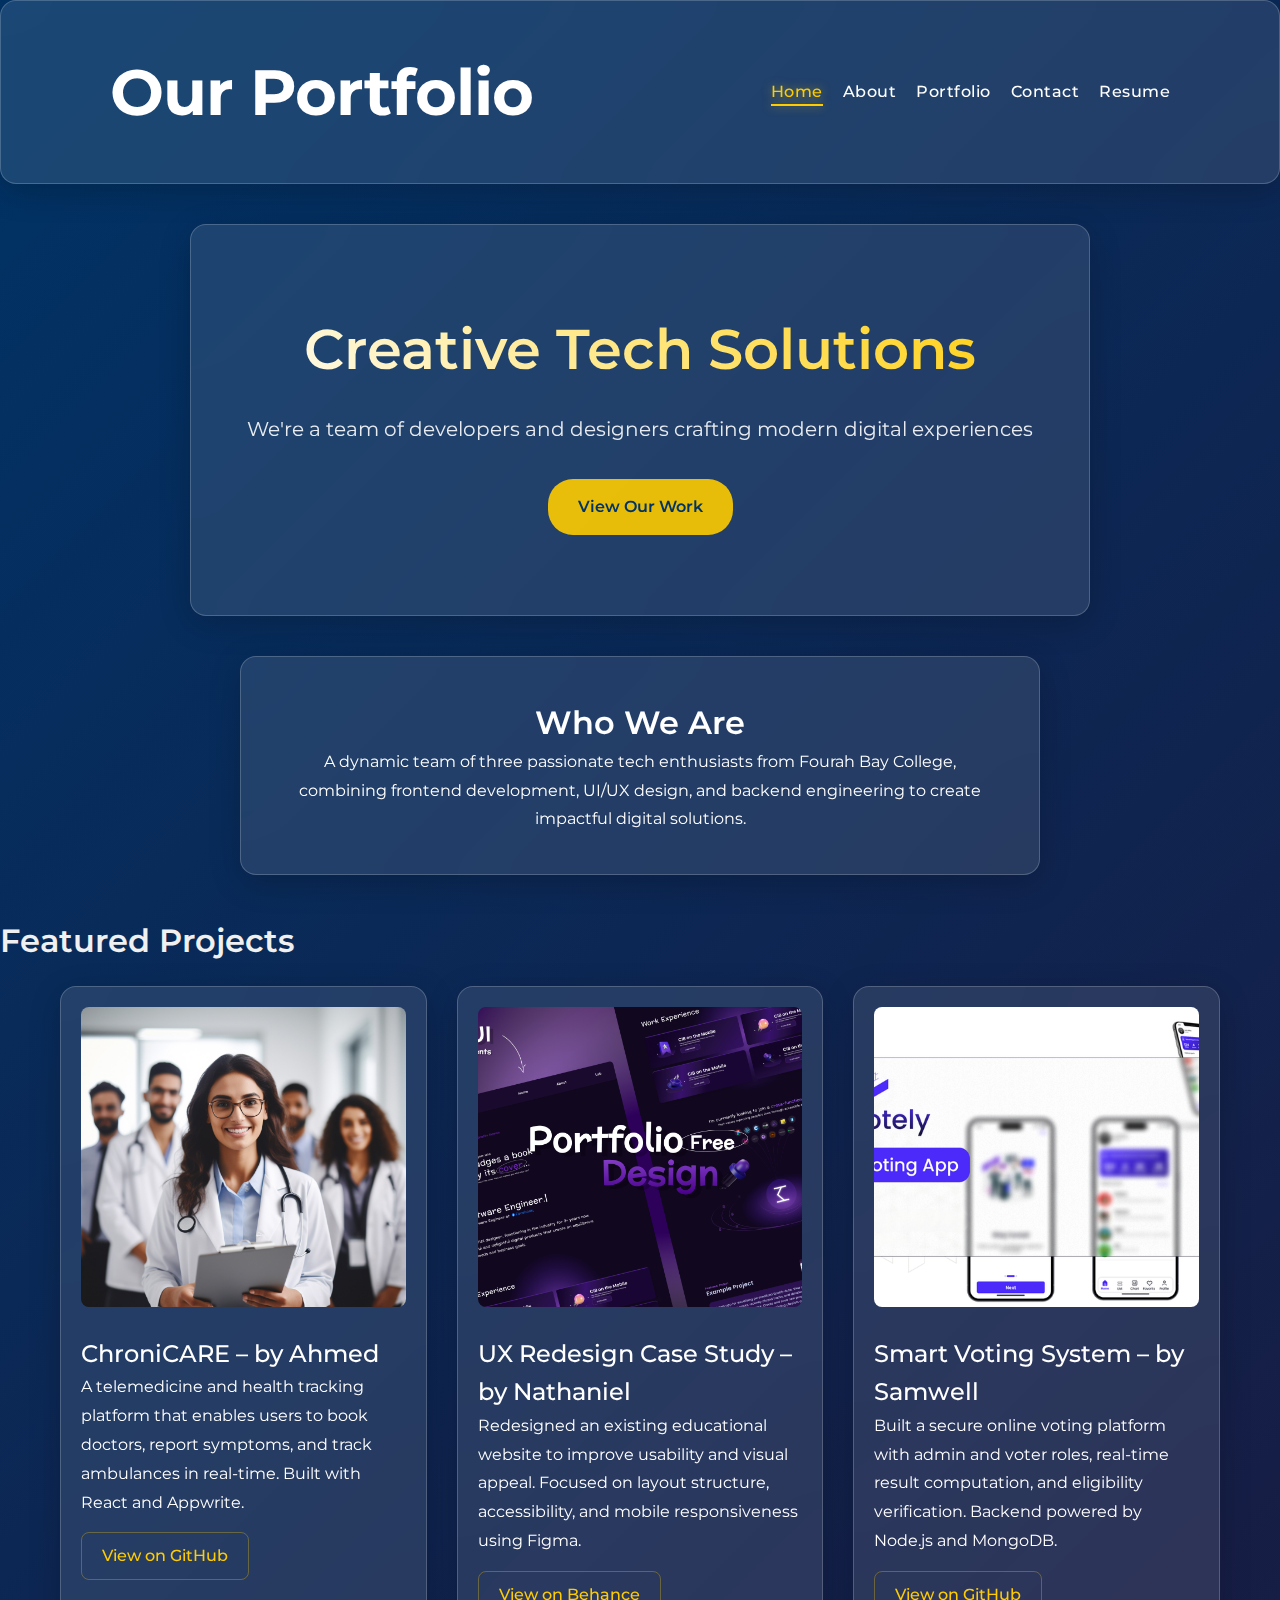
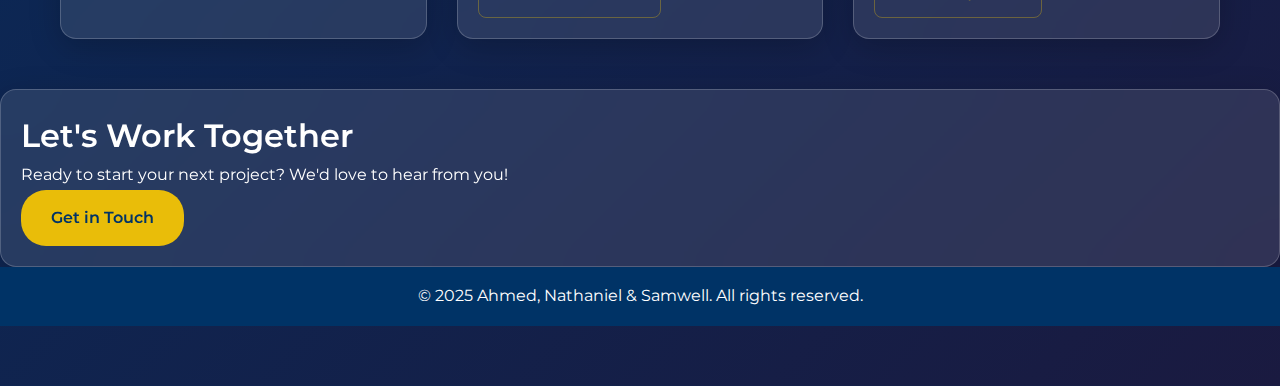
<file: index.html>
<!DOCTYPE html>
<html lang="en">
<head>
  <meta charset="UTF-8" />
  <meta name="viewport" content="width=device-width, initial-scale=1.0" />
  <title>Welcome | Our Portfolio</title>
  <!-- Change absolute paths to relative -->
  <link rel="stylesheet" href="./css/style.css" />
  <link href="https://fonts.googleapis.com/css2?family=Montserrat:wght@400;500;600;700&display=swap" rel="stylesheet">
</head>
<body>
  <header class="glass">
    <nav>
      <h1><a href="index.html">Our Portfolio</a></h1>
      <ul>
        <li><a href="index.html" class="active">Home</a></li>
        <li><a href="about.html">About</a></li>
        <li><a href="portfolio.html">Portfolio</a></li>
        <li><a href="contact.html">Contact</a></li>
        <li><a href="resume.html">Resume</a></li>
      </ul>
    </nav>
  </header>

  <main>
    <!-- Hero Section -->
    <section class="hero glass">
      <h2>Creative Tech Solutions</h2>
      <p class="lead">We're a team of developers and designers crafting modern digital experiences</p>
      <a href="portfolio.html" class="cta-button">View Our Work</a>
    </section>

    <!-- About Preview -->
    <section class="about-preview glass">
      <h2>Who We Are</h2>
      <p>A dynamic team of three passionate tech enthusiasts from Fourah Bay College, combining frontend development, UI/UX design, and backend engineering to create impactful digital solutions.</p>
    </section>

    <!-- Projects Grid -->
    <section class="portfolio">
      <h2>Featured Projects</h2>
      <div class="projects-grid">

        <!-- Ahmed's Project -->
        <div class="project-card glass">
          <img src="images/chronicare-preview.jpg" alt="ChroniCARE Project" class="project-img">
          <h3>ChroniCARE – by Ahmed</h3>
          <p>A telemedicine and health tracking platform that enables users to book doctors, report symptoms, and track ambulances in real-time. Built with React and Appwrite.</p>
          <a href="https://github.com/ahmedtejan03/chronicare" target="_blank" rel="noopener" class="btn">View on GitHub</a>
        </div>

        <!-- Nathaniel's Project -->
        <div class="project-card glass">
          <img src="images/ux-redesign.jpg" alt="UX Redesign Project" class="project-img">
          <h3>UX Redesign Case Study – by Nathaniel</h3>
          <p>Redesigned an existing educational website to improve usability and visual appeal. Focused on layout structure, accessibility, and mobile responsiveness using Figma.</p>
          <a href="https://www.behance.net/nathaniel target="_blank" rel="noopener" class="btn">View on Behance</a>
        </div>

        <!-- Mohamed's Project -->
        <div class="project-card glass">
          <img src="images/smart-vote.jpg" alt="Smart Voting App" class="project-img">
          <h3>Smart Voting System – by Samwell</h3>
          <p>Built a secure online voting platform with admin and voter roles, real-time result computation, and eligibility verification. Backend powered by Node.js and MongoDB.</p>
          <a href="https://github.com/samwell/voting-system" target="_blank" rel="noopener" class="btn">View on GitHub</a>
        </div>

      </div>
    </section>

    <!-- Call to Action -->
    <section class="cta-section glass">
      <h2>Let's Work Together</h2>
      <p>Ready to start your next project? We'd love to hear from you!</p>
      <a href="contact.html" class="cta-button">Get in Touch</a>
    </section>
  </main>

  <footer>
    <p>© 2025 Ahmed, Nathaniel & Samwell. All rights reserved.</p>
  </footer>
</body>
</html>
</file>
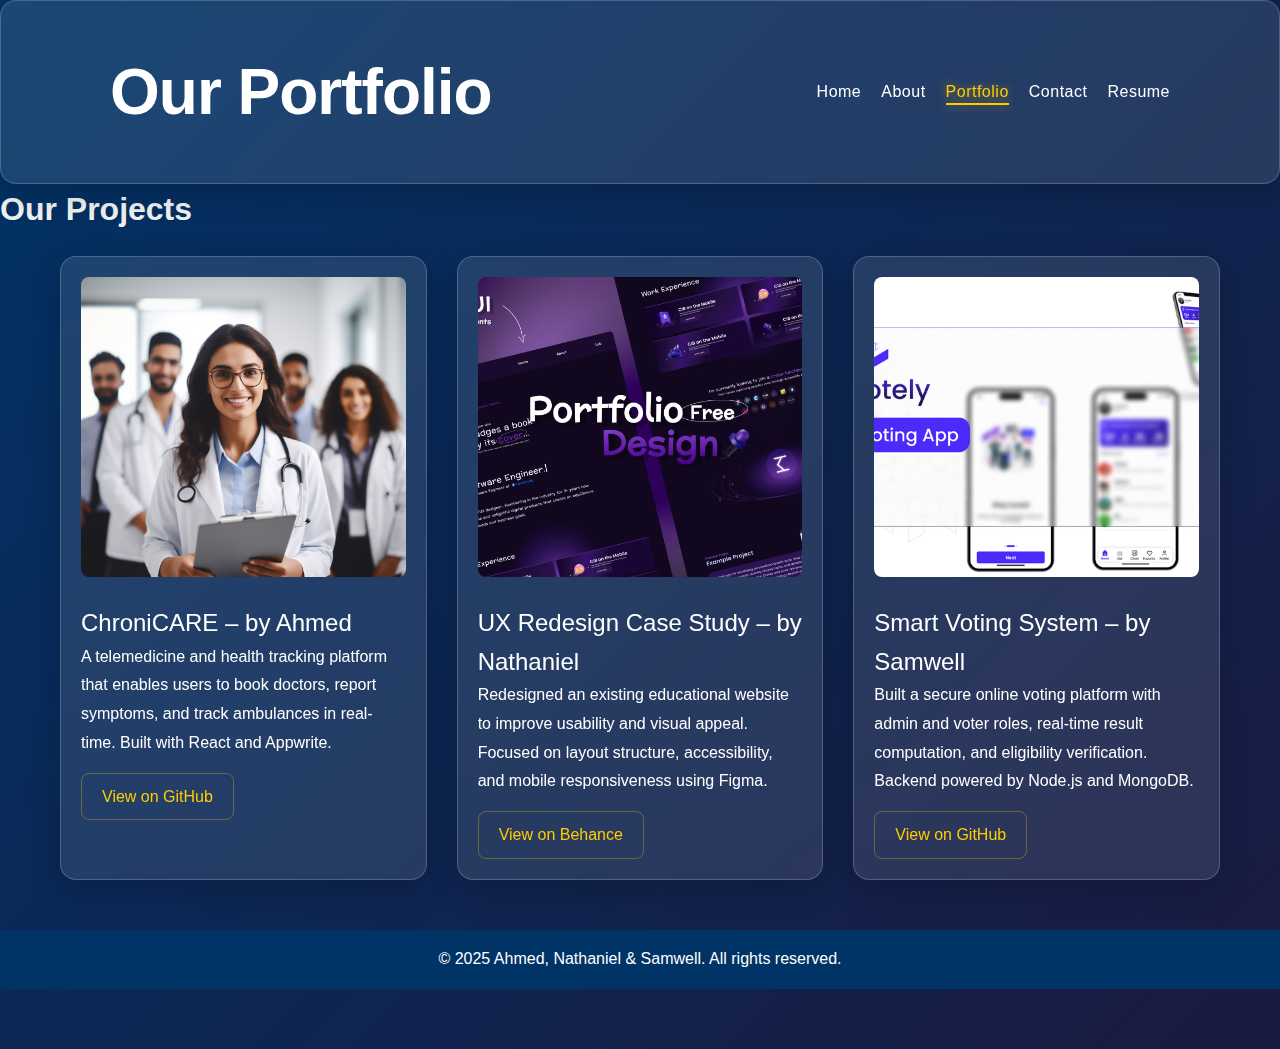
<file: portfolio.html>
<!DOCTYPE html>
<html lang="en">
<head>
  <meta charset="UTF-8" />
  <meta name="viewport" content="width=device-width, initial-scale=1.0"/>
  <title>Our Projects | Portfolio</title>
  <link rel="stylesheet" href="./css/style.css" />
  <link href="https://fonts.googleapis.com/css2?family=Poppins:wght@400;600&display=swap" rel="stylesheet">
</head>
<body>
  <header class="glass">
  <nav>
    <h1><a href="index.html">Our Portfolio</a></h1>
    <ul>
      <li><a href="index.html">Home</a></li>
      <li><a href="about.html">About</a></li>
      <li><a href="portfolio.html" class="active">Portfolio</a></li>
      <li><a href="contact.html">Contact</a></li>
      <li><a href="resume.html">Resume</a></li>
    </ul>
  </nav>
</header>

  <main>
    <section class="portfolio">
      <h2>Our Projects</h2>

      <div class="projects-grid">

        <!-- Ahmed's Project -->
        <div class="project-card glass">
          <img src="images/chronicare-preview.jpg" alt="ChroniCARE Project" class="project-img">
          <h3>ChroniCARE – by Ahmed</h3>
          <p>A telemedicine and health tracking platform that enables users to book doctors, report symptoms, and track ambulances in real-time. Built with React and Appwrite.</p>
          <a href="https://github.com/ahmedtejan/chronicare" target="_blank" rel="noopener" class="btn">View on GitHub</a>
        </div>

        <!-- Nathaniel's Project -->
        <div class="project-card glass">
          <img src="images/ux-redesign.jpg" alt="UX Redesign Project" class="project-img">
          <h3>UX Redesign Case Study – by Nathaniel</h3>
          <p>Redesigned an existing educational website to improve usability and visual appeal. Focused on layout structure, accessibility, and mobile responsiveness using Figma.</p>
          <a href="https://www.behance.net/nathaniel target="_blank" rel="noopener" class="btn">View on Behance</a>
        </div>

        <!-- Samwell's Project -->
        <div class="project-card glass">
          <img src="images/smart-vote.jpg" alt="Smart Voting App" class="project-img">
          <h3>Smart Voting System – by Samwell</h3>
          <p>Built a secure online voting platform with admin and voter roles, real-time result computation, and eligibility verification. Backend powered by Node.js and MongoDB.</p>
          <a href="https://github.com/samwell/voting-system" target="_blank" rel="noopener" class="btn">View on GitHub</a>
        </div>

      </div>
    </section>
  </main>

  <footer>
    <p>© 2025 Ahmed, Nathaniel & Samwell. All rights reserved.</p>
  </footer>
</body>
</html>
</file>
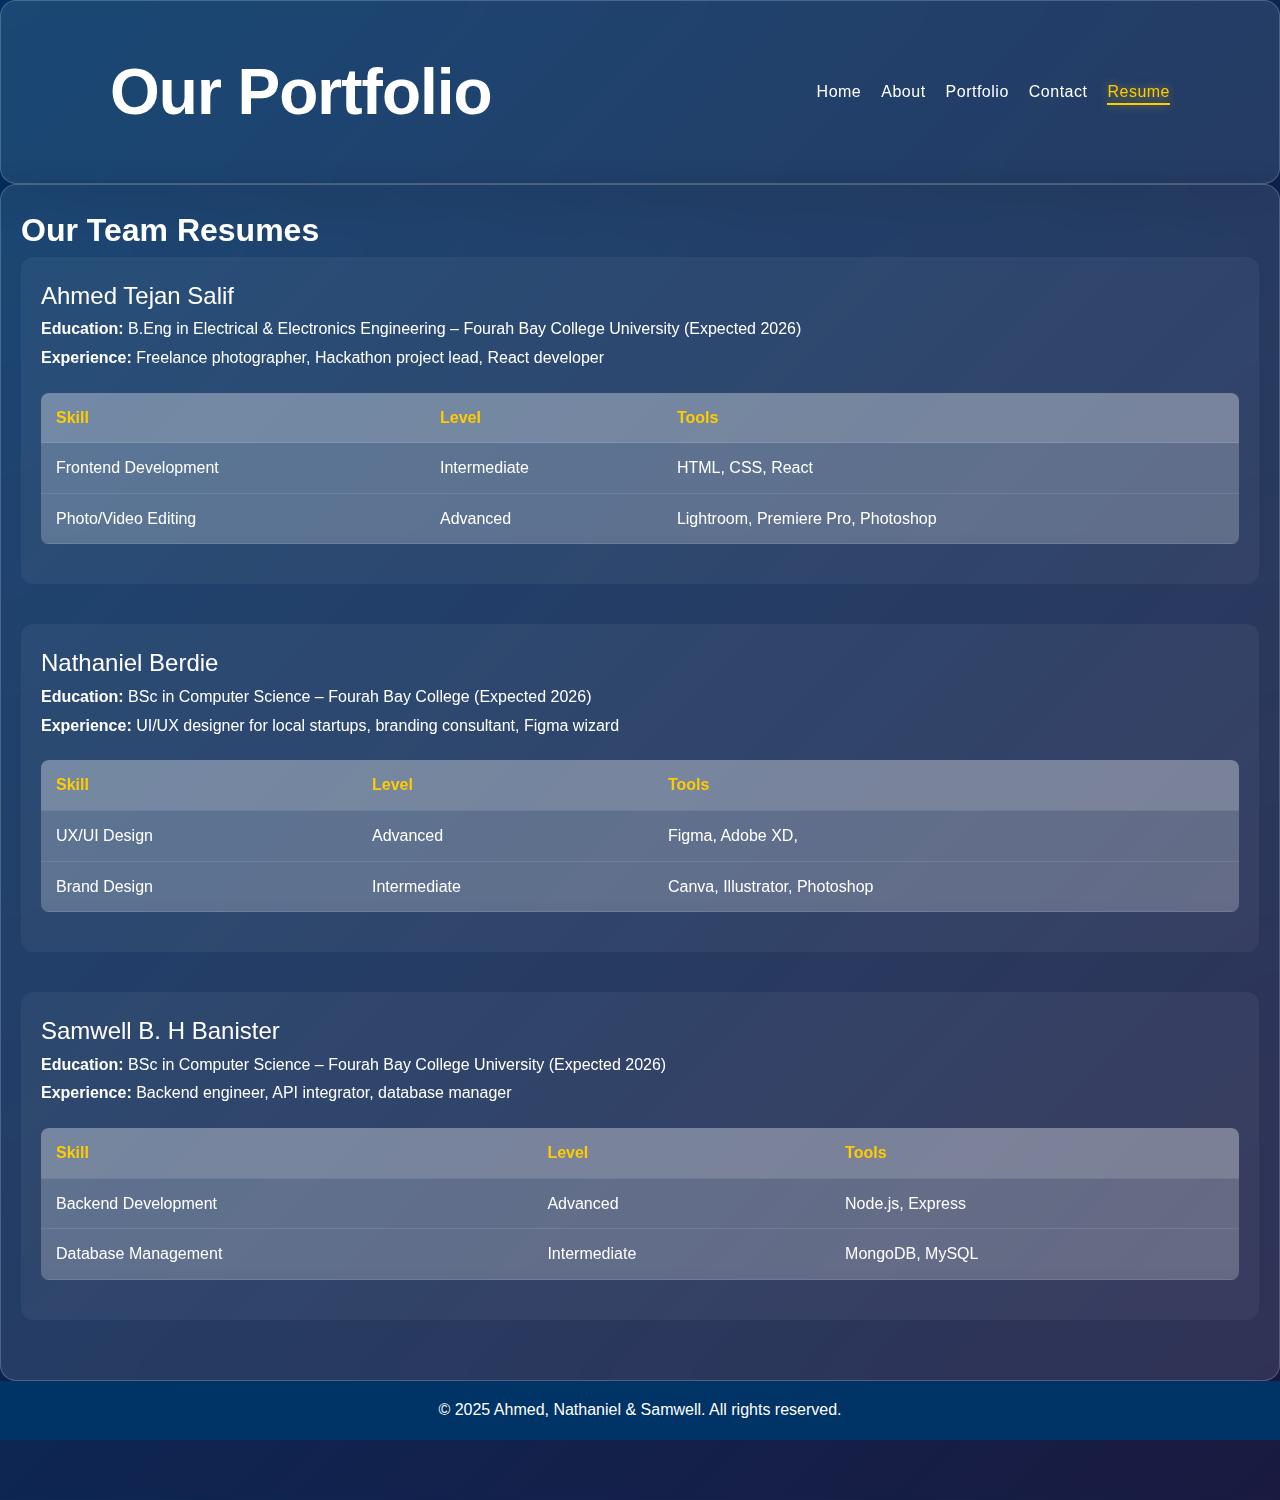
<file: resume.html>
<!DOCTYPE html>
<html lang="en">
  <head>
    <meta charset="UTF-8" />
    <meta name="viewport" content="width=device-width, initial-scale=1.0" />
    <title>Team Resume | Portfolio</title>
    <link rel="stylesheet" href="css/style.css" />
    <link
      href="https://fonts.googleapis.com/css2?family=Poppins:wght@400;600&display=swap"
      rel="stylesheet"
    />
  </head>
  <body>
    <header class="glass">
      <nav>
        <h1><a href="index.html">Our Portfolio</a></h1>
        <ul>
          <li><a href="index.html">Home</a></li>
          <li><a href="about.html">About</a></li>
          <li><a href="portfolio.html">Portfolio</a></li>
          <li><a href="contact.html">Contact</a></li>
          <li><a href="resume.html" class="active">Resume</a></li>
        </ul>
      </nav>
    </header>

    <main>
      <section class="resume glass">
        <h2>Our Team Resumes</h2>

        <!-- Ahmed's Resume -->
        <div class="member-resume">
          <h3>Ahmed Tejan Salif</h3>
          <p>
            <strong>Education:</strong> B.Eng in Electrical & Electronics
            Engineering – Fourah Bay College University (Expected 2026)
          </p>
          <p>
            <strong>Experience:</strong> Freelance photographer, Hackathon
            project lead, React developer
          </p>
          <table>
            <tr>
              <th>Skill</th>
              <th>Level</th>
              <th>Tools</th>
            </tr>
            <tr>
              <td>Frontend Development</td>
              <td>Intermediate</td>
              <td>HTML, CSS, React</td>
            </tr>
            <tr>
              <td>Photo/Video Editing</td>
              <td>Advanced</td>
              <td>Lightroom, Premiere Pro, Photoshop</td>
            </tr>
          </table>
        </div>

        <!-- Nathaniel's Resume -->
        <div class="member-resume">
          <h3>Nathaniel Berdie</h3>
          <p>
            <strong>Education:</strong> BSc in Computer Science – Fourah Bay College
            (Expected 2026)
          </p>
          <p>
            <strong>Experience:</strong> UI/UX designer for local startups,
            branding consultant, Figma wizard
          </p>
          <table>
            <tr>
              <th>Skill</th>
              <th>Level</th>
              <th>Tools</th>
            </tr>
            <tr>
              <td>UX/UI Design</td>
              <td>Advanced</td>
              <td>Figma, Adobe XD,</td>
            </tr>
            <tr>
              <td>Brand Design</td>
              <td>Intermediate</td>
              <td>Canva, Illustrator, Photoshop</td>
            </tr>
          </table>
        </div>

        <!-- Samwell's Resume -->
        <div class="member-resume">
          <h3>Samwell B. H Banister</h3>
          <p>
            <strong>Education:</strong> BSc in Computer Science – Fourah Bay College
            University (Expected 2026)
          </p>
          <p>
            <strong>Experience:</strong> Backend engineer, API integrator,
            database manager
          </p>
          <table>
            <tr>
              <th>Skill</th>
              <th>Level</th>
              <th>Tools</th>
            </tr>
            <tr>
              <td>Backend Development</td>
              <td>Advanced</td>
              <td>Node.js, Express</td>
            </tr>
            <tr>
              <td>Database Management</td>
              <td>Intermediate</td>
              <td>MongoDB, MySQL</td>
            </tr>
          </table>
        </div>
      </section>
    </main>

    <footer>
      <p>© 2025 Ahmed, Nathaniel & Samwell. All rights reserved.</p>
    </footer>
  </body>
</html>
</file>
<file: css/style.css>
/* ===== Base & Reset ===== */
* {
  margin: 0;
  padding: 0;
  box-sizing: border-box;
}

body {
  font-family: 'Montserrat', sans-serif;
  line-height: 1.6;
  background: linear-gradient(135deg, #003366, #1a1a40);
  background-size: cover;
  background-position: center;
  min-height: 100vh;
  color: #f0f0f0;
  padding-bottom: 60px;
}

/* ===== Navigation ===== */
nav {
  max-width: 1100px;
  margin: auto;
  display: flex;
  justify-content: space-between;
  align-items: center;
  padding: 20px;
}

nav ul {
  display: flex;
  list-style: none;
  gap: 20px;
}

nav ul li a {
  color: white;
  text-decoration: none;
  font-weight: 500;
  letter-spacing: 0.5px;
  transition: color 0.3s;
}

nav ul li a:hover {
  color: #ffcc00;
}

/* Active link styles */
nav ul li a.active {
  color: #ffcc00;
  text-shadow: 0 0 10px rgba(255, 204, 0, 0.5);
  position: relative;
}

nav ul li a.active::after {
  content: '';
  position: absolute;
  bottom: -5px;
  left: 0;
  width: 100%;
  height: 2px;
  background: #ffcc00;
  box-shadow: 0 0 10px rgba(255, 204, 0, 0.5);
}

/* ===== Typography ===== */
h1 {
  font-size: 2.5rem;  /* Default size for regular h1s */
  font-weight: 600;
}

/* Special styling for navigation header */
nav h1 {
  font-size: 4rem;    /* Much larger size for "Our Portfolio" */
  font-weight: 700;   /* Slightly bolder */
  letter-spacing: -1px;  /* Tighter letter spacing for large text */
}

nav h1 a {
  text-decoration: none;
  color: #ffffff;
  transition: color 0.3s ease;
}

nav h1 a:hover {
  color: #ffcc00;
  text-shadow: 0 0 10px rgba(255, 204, 0, 0.3);
}

/* Keep other headings proportional */
h2 {
  font-size: 2rem;
  font-weight: 600;
}

h3 {
  font-size: 1.5rem;
  font-weight: 500;
}

p {
  font-size: 1rem;
  line-height: 1.8;
}

nav ul li a {
  font-size: 1rem;
}

/* ===== Glass Effect Class ===== */
.glass {
  background: rgba(255, 255, 255, 0.1);
  -webkit-backdrop-filter: blur(20px);
  backdrop-filter: blur(20px);
  border: 1px solid rgba(255, 255, 255, 0.2);
  border-radius: 16px;
  box-shadow: 0 8px 32px rgba(0, 0, 0, 0.2);
  padding: 20px;
  color: #fff;
}

/* ===== Hero Section ===== */
.hero {
  text-align: center;
  margin: 40px auto;
  padding: 80px 20px;
  max-width: 900px;
}

.hero h2 {
  font-size: 3.5rem;
  margin-bottom: 1rem;
  background: linear-gradient(45deg, #ffffff, #ffcc00);
  -webkit-background-clip: text;
  background-clip: text;
  color: transparent;
}

.hero .lead {
  font-size: 1.25rem;
  margin-bottom: 2rem;
  opacity: 0.9;
}

/* ===== CTA Button ===== */
.cta-button {
  display: inline-block;
  padding: 15px 30px;
  background: rgba(255, 204, 0, 0.9);
  color: #003366;
  text-decoration: none;
  border-radius: 25px;
  font-weight: 600;
  transition: all 0.3s ease;
}

.cta-button:hover {
  background: rgba(255, 204, 0, 1);
  transform: translateY(-2px);
  box-shadow: 0 5px 15px rgba(255, 204, 0, 0.3);
}

/* ===== About Preview ===== */
.about-preview {
  max-width: 800px;
  margin: 40px auto;
  padding: 40px;
  text-align: center;
}

/* ===== Team Preview ===== */
.team-intro {
  display: flex;
  gap: 20px;
  flex-wrap: wrap;
  justify-content: center;
  margin-top: 30px;
}

.member {
  flex: 1;
  min-width: 280px;
  padding: 20px;
  border-radius: 12px;
  text-align: center;
}

/* Profile Image Styles */
.profile-img {
  width: 150px;
  height: 150px;
  border-radius: 50%;
  object-fit: cover;
  margin-bottom: 10px;
}

/* ===== Project Card Styles ===== */
.project-card {
  background: rgba(255, 255, 255, 0.1);
  border-radius: 16px;
  padding: 20px;
  margin-bottom: 30px;
}

.project-card img {
  width: 100%;
  height: 300px; /* Fixed height for consistency */
  object-fit: cover; /* Maintains aspect ratio while covering container */
  border-radius: 8px;
  margin-bottom: 20px;
  transition: transform 0.3s ease;
}

.project-card img:hover {
  transform: scale(1.02);
}

/* ===== Projects Grid Layout ===== */
.projects-grid {
  display: grid;
  grid-template-columns: repeat(auto-fit, minmax(300px, 1fr));
  gap: 30px;
  padding: 20px;
  max-width: 1200px;
  margin: 0 auto;
}

/* ===== Form Styles ===== */
.contact-form {
  max-width: 600px;
  margin: 40px auto;
  padding: 30px;
}

.form-group {
  margin-bottom: 20px;
}

.form-group label {
  display: block;
  margin-bottom: 5px;
  color: #ffffff;
}

.form-group input,
.form-group textarea {
  width: 100%;
  padding: 10px;
  border: 1px solid rgba(255, 255, 255, 0.2);
  border-radius: 8px;
  background: rgba(255, 255, 255, 0.1);
  color: #ffffff;
  font-family: 'Montserrat', sans-serif;
}

.form-group textarea {
  resize: vertical;
}

form {
  display: flex;
  flex-direction: column;
  gap: 15px;
  max-width: 500px;
  margin: auto;
}

form input,
form textarea {
  padding: 10px;
  border: none;
  border-radius: 8px;
  background: rgba(255, 255, 255, 0.15);
  color: white;
}

form button {
  background-color: #ffcc00;
  color: #003366;
  padding: 12px;
  border: none;
  border-radius: 6px;
  font-weight: bold;
  cursor: pointer;
  transition: background 0.3s;
}

form button:hover {
  background-color: #ffe066;
}

/* ===== Footer ===== */
footer {
  background: #003366;
  color: white;
  text-align: center;
  padding: 15px 0;
  width: 100%;
  position: relative;
  bottom: 0;
}

/* ===== Resume Table Styles ===== */
.member-resume table {
    width: 100%;
    margin: 20px 0;
    border-collapse: collapse;
    background: rgba(255, 255, 255, 0.1);
    -webkit-backdrop-filter: blur(10px);
    backdrop-filter: blur(10px);
    border-radius: 8px;
    overflow: hidden;
}

.member-resume th,
.member-resume td {
    padding: 12px 15px;
    text-align: left;
    border-bottom: 1px solid rgba(255, 255, 255, 0.1);
}

.member-resume th {
    background: rgba(255, 255, 255, 0.15);
    font-weight: 600;
    color: #ffcc00;
}

.member-resume tr:hover {
    background: rgba(255, 255, 255, 0.05);
}

.member-resume {
    margin-bottom: 40px;
    padding: 20px;
    border-radius: 12px;
    background: rgba(255, 255, 255, 0.05);
}

/* ===== Button Styles ===== */
.btn {
    display: inline-block;
    padding: 10px 20px;
    color: #ffcc00;  /* Yellow color */
    text-decoration: none;
    font-weight: 500;
    border: 1px solid rgba(255, 204, 0, 0.3);
    border-radius: 8px;
    transition: all 0.3s ease;
    margin-top: 15px;
}

.btn:hover {
    color: #ffffff;  /* White color on hover */
    border-color: rgba(255, 255, 255, 0.5);
    background: rgba(255, 255, 255, 0.1);
    transform: translateY(-2px);
    box-shadow: 0 5px 15px rgba(255, 204, 0, 0.2);
}

/* ===== Media Queries ===== */
@media (max-width: 768px) {
  nav ul {
    flex-direction: column;
    gap: 10px;
    align-items: center;
  }
  .hero, .glass {
    padding: 30px 15px;
  }
  form {
    width: 90%;
  }
  .project-card img {
    height: 250px; /* Slightly smaller height on mobile */
  }
}
</file>
